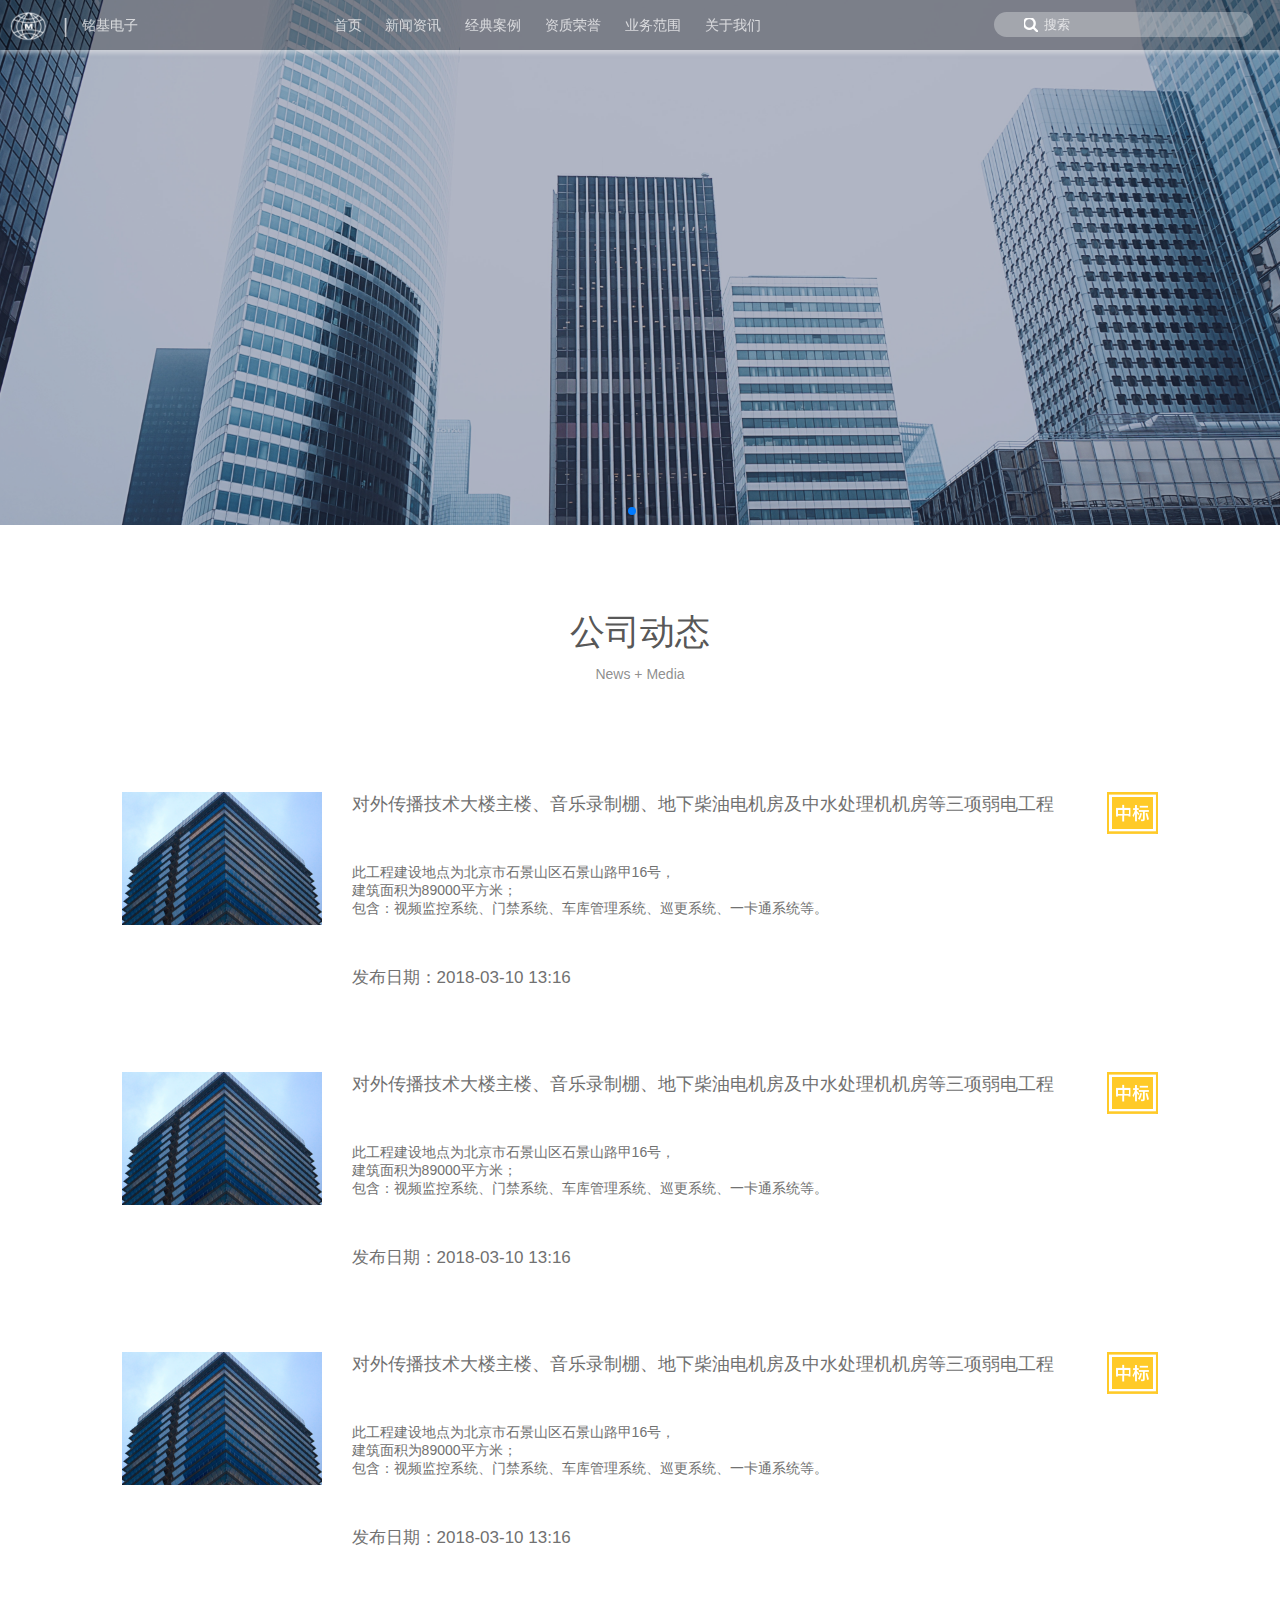
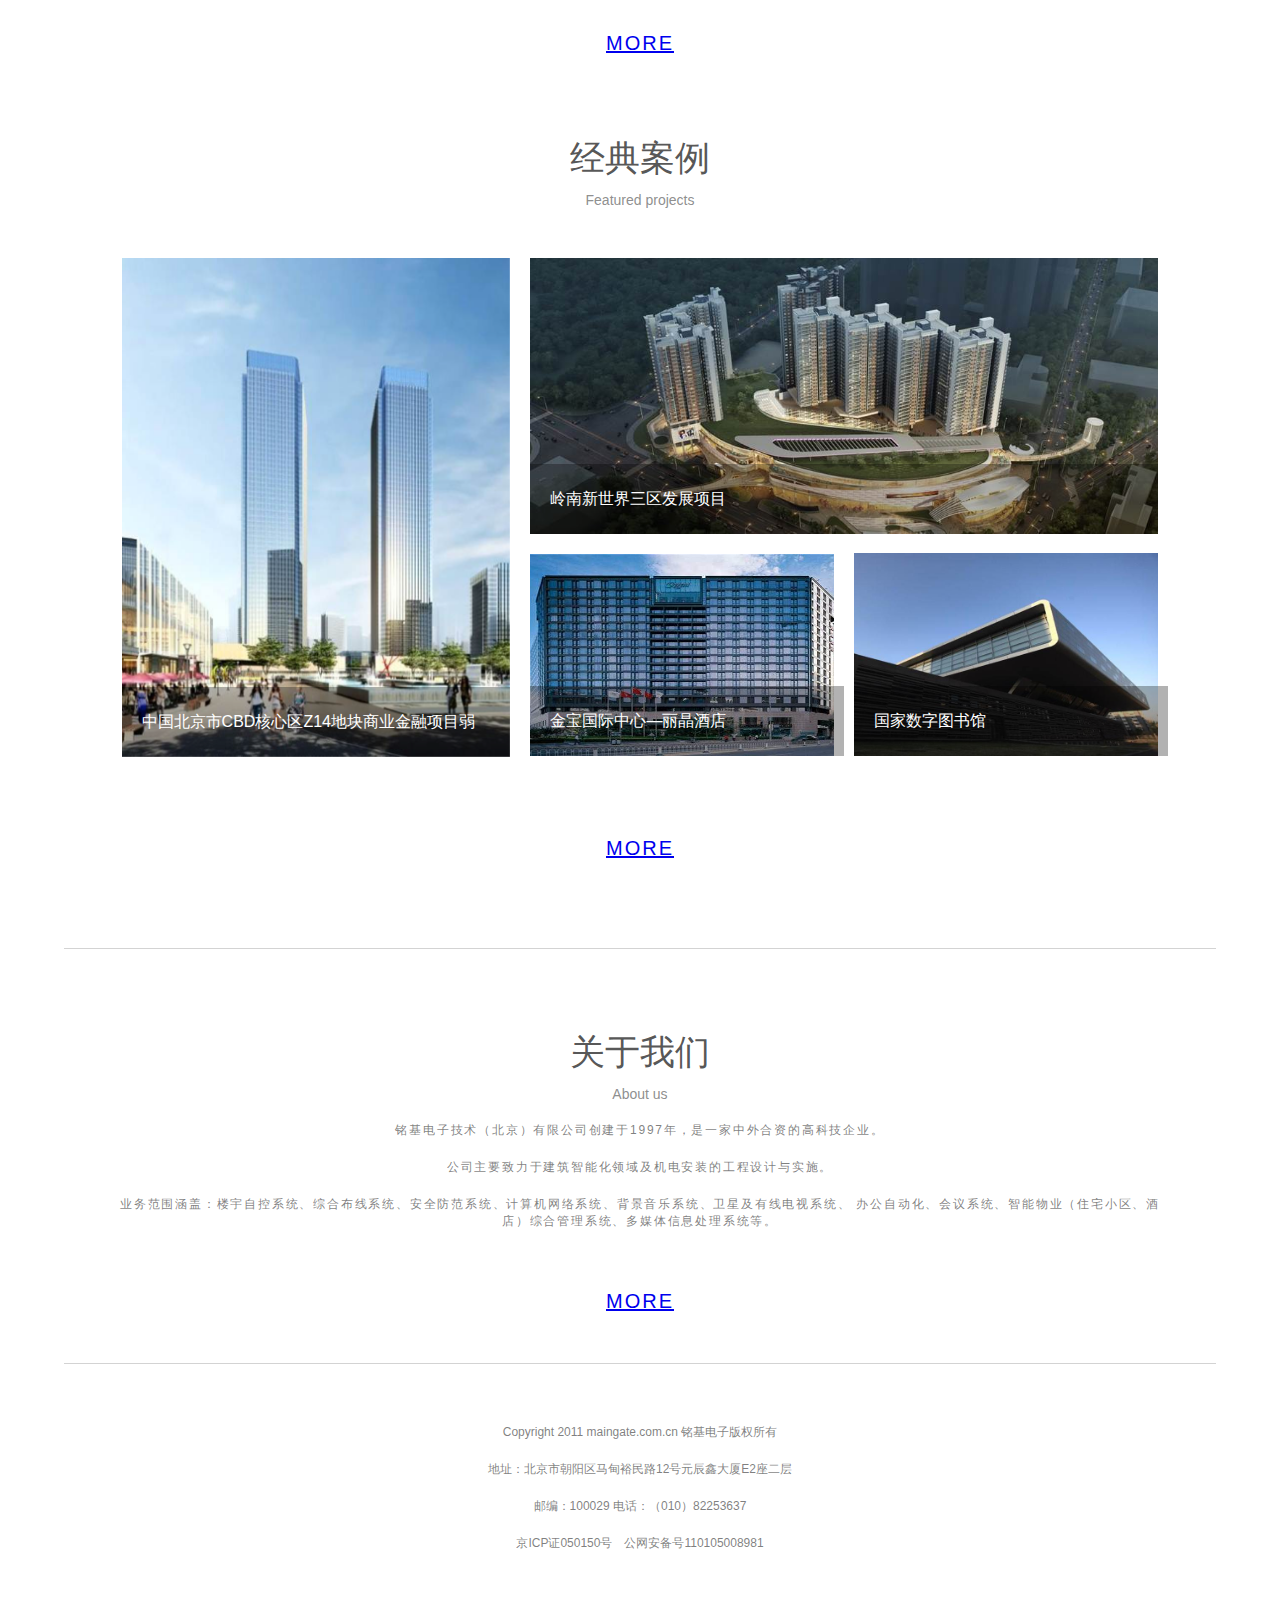
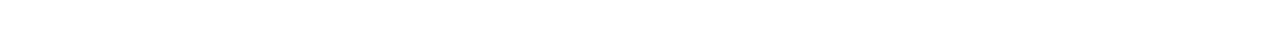
<file: pages/index.html>
<!DOCTYPE html>
<html lang="en">
<head>
    <meta charset="UTF-8">
    <title>铭基电子科技</title>
    <link rel="stylesheet" href="../css/swiper-4.3.3.min.css">
    <link rel="stylesheet" href="../css/header.css">
    <link rel="stylesheet" href="../css/index.css">
    <link rel="stylesheet" href="../css/common.css">
</head>
<body>
<nav class="nav-container header-active" id="header">
    <div class="header-inner">
        <div class="logo">
            <img src="../images/index/logo-white.png" id="logo_white" alt="logo" class="show">
            <img src="../images/index/logo.png" id="logo_color" class="hide" alt="logo">
            <span class="separate-line">|</span>
            <span>铭基电子</span>
        </div>
        <ul class="menu">
            <li class="active"><a href="#">首页</a></li>
            <li><a href="#">新闻资讯</a></li>
            <li><a href="#\">经典案例</a></li>
            <li><a href="#">资质荣誉</a></li>
            <li><a href="#">业务范围</a></li>
            <li><a href="#">关于我们</a></li>
        </ul>
        <div class="search-input">
            <img src="../images/index/search-white.png" alt="搜索">
            <input type="text" placeholder="搜索">
        </div>
    </div>
</nav>

<!--顶部轮播图-->
<div class="swiper-container">
    <div class="swiper-wrapper" id="swiper_wrapper">
        <div class="swiper-slide"><img src="../images/index/banner1.png" alt="banner1"></div>
        <div class="swiper-slide"><img src="../images/index/banner2.png" alt="banner2"></div>
        <!--<div class="swiper-slide">Slide 3</div>-->
    </div>
    <!-- 如果需要分页器 -->
    <div class="swiper-pagination"></div>
</div>

<div class="news-container">
    <div class="index-title margin-top-80">
        <h1>公司动态</h1>
        <p>News + Media</p>
    </div>

    <!--新闻动态-->
    <div class="index-news-content margin-top-60">
        <div class="inner-img"><img src="../images/index/news1.png" alt="公司动态"></div>
        <div class="index-news-inner">
            <p class="inner-title">
                <a href="#">
                    <span>对外传播技术大楼主楼、音乐录制棚、地下柴油电机房及中水处理机机房等三项弱电工程</span>
                </a>
                <img src="../images/index/bidding.png" alt="中标">
            </p>
            <div class="inner-content">
                <p>此工程建设地点为北京市石景山区石景山路甲16号，<br/>建筑面积为89000平方米；<br/>包含：视频监控系统、门禁系统、车库管理系统、巡更系统、一卡通系统等。</p>
            </div>
            <p class="inner-footer">
                <span>发布日期：2018-03-10  13:16</span>
            </p>
        </div>
    </div>
    <div class="index-news-content">
        <a href="#">
            <div class="inner-img"><img src="../images/index/news1.png" alt="公司动态"></div>
            <div class="index-news-inner">
                <p class="inner-title">
                    <a href="#">
                        <span>对外传播技术大楼主楼、音乐录制棚、地下柴油电机房及中水处理机机房等三项弱电工程</span>
                    </a>
                    <img src="../images/index/bidding.png" alt="中标">
                </p>
                <div class="inner-content">
                    <p>此工程建设地点为北京市石景山区石景山路甲16号，<br/>建筑面积为89000平方米；<br/>包含：视频监控系统、门禁系统、车库管理系统、巡更系统、一卡通系统等。</p>
                </div>
                <p class="inner-footer">
                    <span>发布日期：2018-03-10  13:16</span>
                </p>
            </div>
        </a>
    </div>
    <div class="index-news-content">
        <div class="inner-img"><img src="../images/index/news1.png" alt="公司动态"></div>
        <div class="index-news-inner">
            <p class="inner-title">
                <a href="#">
                    <span>对外传播技术大楼主楼、音乐录制棚、地下柴油电机房及中水处理机机房等三项弱电工程</span>
                </a>
                <img src="../images/index/bidding.png" alt="中标">
            </p>
            <div class="inner-content">
                <p>此工程建设地点为北京市石景山区石景山路甲16号，<br/>建筑面积为89000平方米；<br/>包含：视频监控系统、门禁系统、车库管理系统、巡更系统、一卡通系统等。</p>
            </div>
            <p class="inner-footer">
                <span>发布日期：2018-03-10  13:16</span>
            </p>
        </div>
    </div>

    <p class="more"><a href="#">MORE</a></p>

    <!--经典案例-->
    <div class="index-title margin-top-80">
        <h1>经典案例</h1>
        <p>Featured projects</p>
    </div>
    <div class="index-news-content">
        <div class="left-project">
            <img src="../images/index/Z14.png" alt="经典案例">
            <p class="project-bottom">中国北京市CBD核心区Z14地块商业金融项目弱电系统工程</p>
        </div>
        <div class="right-project">
           <div class="img-box">
               <img src="../images/index/新世界三期.jpg" alt="经典案例">
               <p class="project-bottom">岭南新世界三区发展项目</p>
           </div>
           <div class="img-box">
                <div class="half-project">
                    <img src="../images/index/丽晶酒店.jpg" alt="经典案例">
                    <p class="project-bottom">金宝国际中心—丽晶酒店</p>
                </div>
                <div class="half-project padding-left">
                    <img src="../images/index/国家图书馆.jpg" alt="经典案例">
                    <p class="project-bottom">国家数字图书馆</p>
                </div>
           </div>
        </div>
        <p class="more margin-top-80 margin-bottom"><a href="#">MORE</a></p>
    </div>
    <hr class="index-separate-line">

    <!--关于我们-->
    <div class="index-title margin-top-80">
        <h1>关于我们</h1>
        <p>About us</p>
    </div>
    <div class="index-aboutus">
        <p>铭基电子技术（北京）有限公司创建于1997年，是一家中外合资的高科技企业。</p>
        <p>公司主要致力于建筑智能化领域及机电安装的工程设计与实施。</p>
        <p>业务范围涵盖：楼宇自控系统、综合布线系统、安全防范系统、计算机网络系统、背景音乐系统、卫星及有线电视系统、
            办公自动化、会议系统、智能物业（住宅小区、酒店）综合管理系统、多媒体信息处理系统等。 </p>
    </div>
    <p class="more margin-top-60 margin-bottom"><a href="#">MORE</a></p>

    <hr class="index-separate-line ">

    <!--footer-->
    <div class="index-footer margin-top-60 margin-bottom-80">
        <p>Copyright 2011 maingate.com.cn 铭基电子版权所有</p>
        <p>地址：北京市朝阳区马甸裕民路12号元辰鑫大厦E2座二层</p>
        <p>邮编：100029 电话：（010）82253637</p>
        <p>京ICP证050150号　公网安备号110105008981</p>
    </div>
</div>

<script src="../js/jquery.3.1.1.min.js"></script>
<script src="../js/plugins/swiper-4.3.3.min.js"></script>

<script>
  var mySwiper = new Swiper ('.swiper-container', {
    loop: true,
    autoplay: true,//可选选项，自动滑动

    // 如果需要分页器
    pagination: {
      el: '.swiper-pagination',
    },
  })
  function throttle(func, wait, mustRun) {
    var timeout,
      startTime = new Date();

    return function() {
      var context = this,
        args = arguments,
        curTime = new Date();

      clearTimeout(timeout);
      // 如果达到了规定的触发时间间隔，触发 handler
      if(curTime - startTime >= mustRun){
        func.apply(context,args);
        startTime = curTime;
        // 没达到触发间隔，重新设定定时器
      }else{
        timeout = setTimeout(func, wait);
      }
    };
  };
  function realFunc(){
    var fixedDom = $('#header');
    var height = document.getElementById('swiper_wrapper').clientHeight;
    var heightTop = document.documentElement.scrollTop || document.body.scrollTop;
    if (heightTop > height) {
      fixedDom.addClass('white-bck')
      $('#logo_white').addClass('hide')
      $('#logo_white').removeClass('show')
      $('#logo_color').addClass('show')
      $('#logo_color').removeClass('hide')
    } else {
      fixedDom.removeClass('white-bck')
      $('#logo_white').addClass('show')
      $('#logo_white').removeClass('hide')
      $('#logo_color').addClass('hide')
      $('#logo_color').removeClass('show')
    }
  }
  window.addEventListener('scroll',throttle(realFunc, 50, 500));
</script>
</body>
</html>
</file>
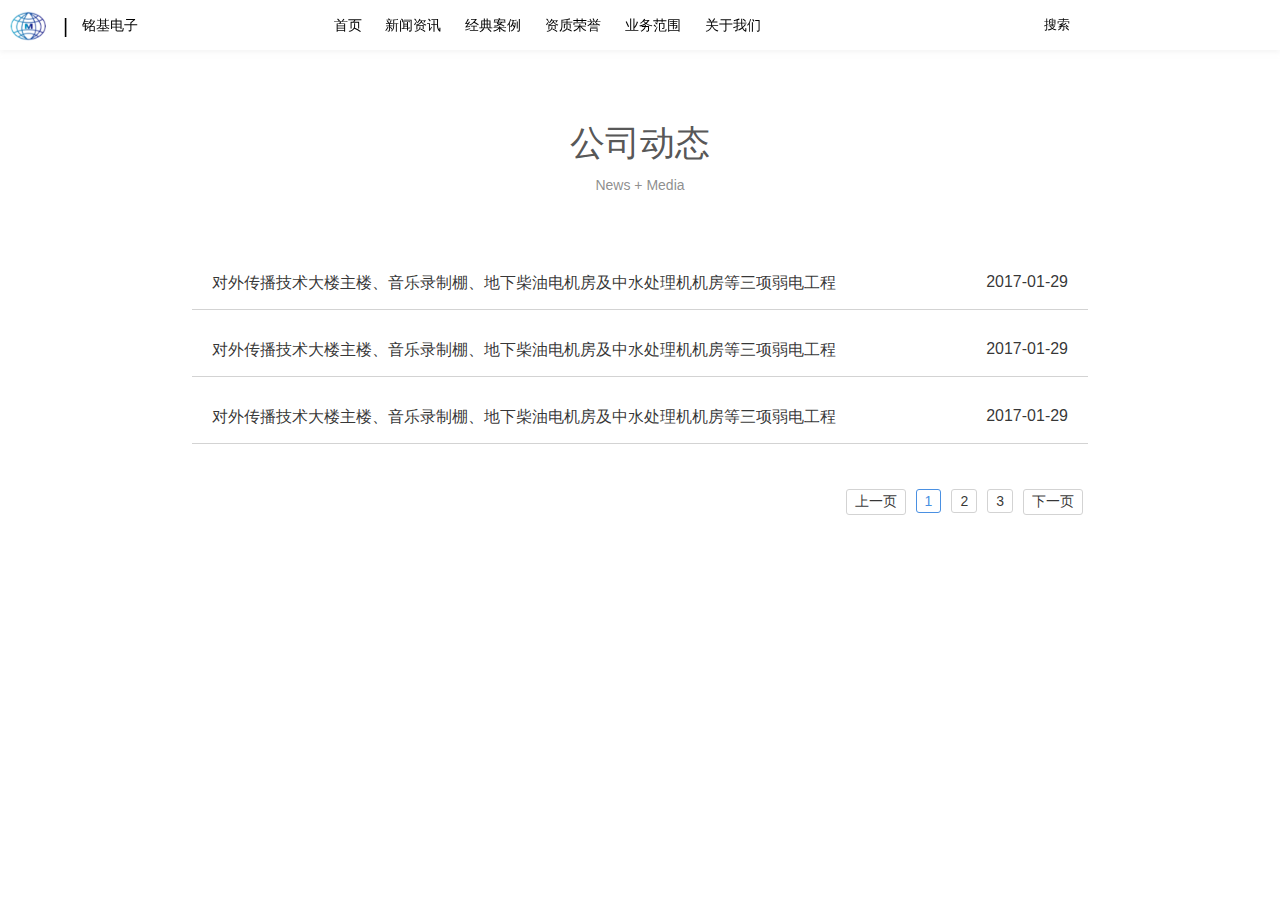
<file: pages/news.html>
<!DOCTYPE html>
<html lang="en">
<head>
    <meta charset="UTF-8">
    <title>明基电子-新闻资讯</title>
    <link rel="stylesheet" href="../css/common.css">
    <link rel="stylesheet" href="../css/news.css">
    <link rel="stylesheet" href="../css/header.css">
</head>
<body>
<nav class="nav-container header-active white-bck" id="header">
    <div class="header-inner">
        <div class="logo">
            <img src="../images/index/logo.png" id="logo_color" alt="logo">
            <span class="separate-line">|</span>
            <span>铭基电子</span>
        </div>
        <ul class="menu">
            <li class="active"><a href="#">首页</a></li>
            <li><a href="#">新闻资讯</a></li>
            <li><a href="#\">经典案例</a></li>
            <li><a href="#">资质荣誉</a></li>
            <li><a href="#">业务范围</a></li>
            <li><a href="#">关于我们</a></li>
        </ul>
        <div class="search-input">
            <img src="../images/index/search-white.png" alt="搜索">
            <input type="text" placeholder="搜索">
        </div>
    </div>
</nav>
<div class="index-title margin-top-120">
    <h1>公司动态</h1>
    <p>News + Media</p>
</div>
<div class="news-table">
    <ul>
        <li class="news-item">
            <a href="show_new.html">对外传播技术大楼主楼、音乐录制棚、地下柴油电机房及中水处理机机房等三项弱电工程</a>
            <span>2017-01-29</span>
        </li>
        <li class="news-item">
            <a href="show_new.html">对外传播技术大楼主楼、音乐录制棚、地下柴油电机房及中水处理机机房等三项弱电工程</a>
            <span>2017-01-29</span>
        </li>
        <li class="news-item">
            <a href="show_new.html">对外传播技术大楼主楼、音乐录制棚、地下柴油电机房及中水处理机机房等三项弱电工程</a>
            <span>2017-01-29</span>
        </li>
    </ul>
    <div id="pagination"></div>
</div>

<script src="../js/jquery.3.1.1.min.js"></script>
<script src="../js/plugins/jqpaginator.min.js"></script>

<script>
  $('#pagination').jqPaginator({
    totalPages: 3,
    visiblePages: 3,
    currentPage: 1,
    prev: '<li class="prev"><a href="javascript:void(0);">上一页</a></li>',
    next: '<li class="next"><a href="javascript:void(0);">下一页</a></li>',
    page: '<li class="page"><a href="javascript:void(0);">{{page}}</a></li>',
    onPageChange: function (num, type) {
      $('#text').html('当前第' + num + '页');
    }
  });
</script>
</body>
</html>
</file>
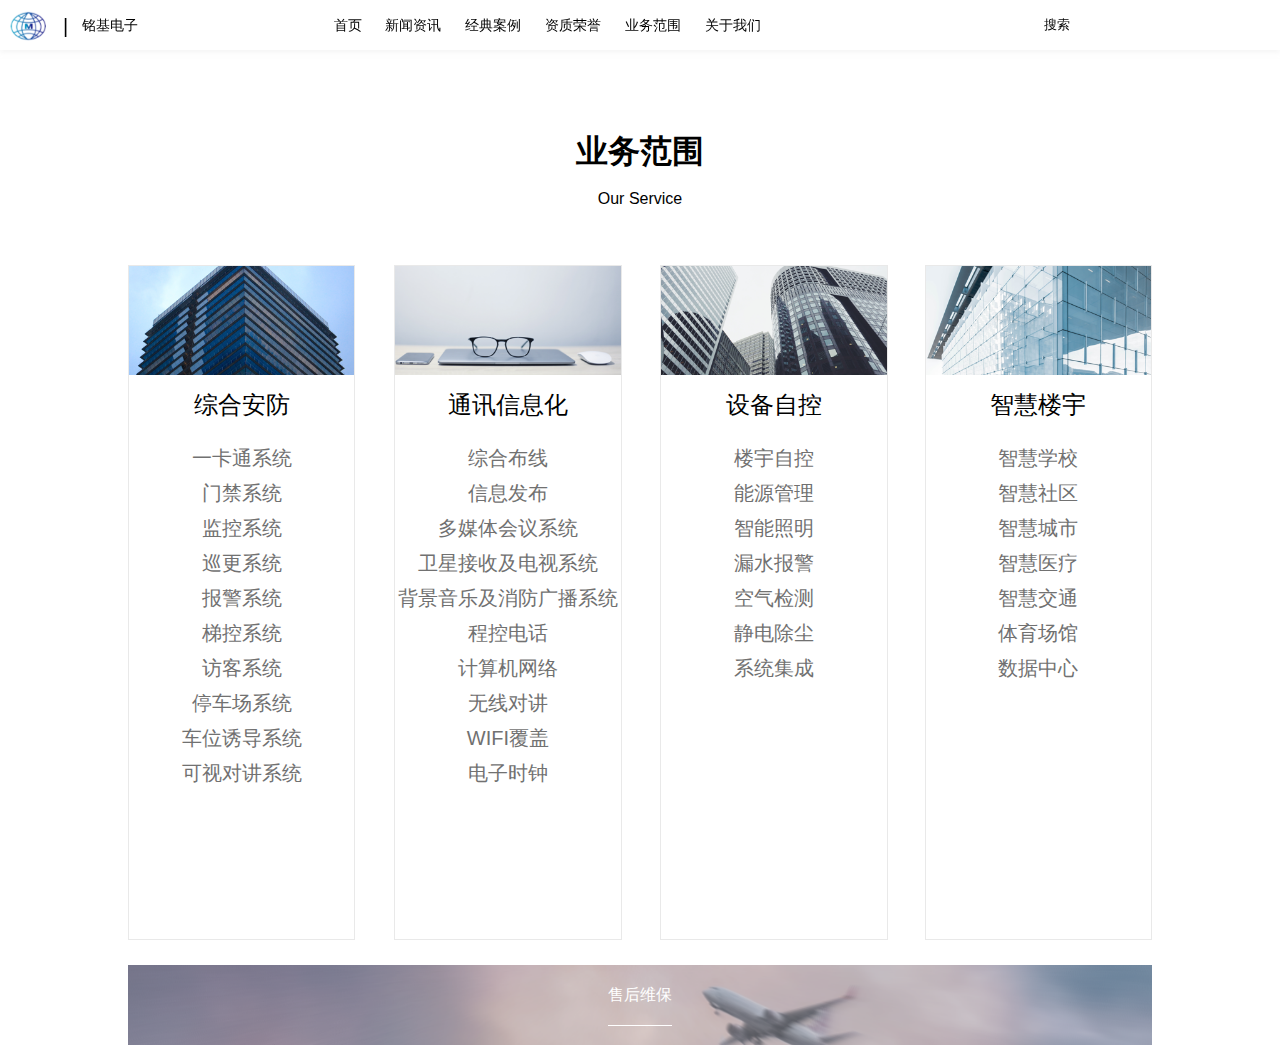
<file: pages/service.html>
<!DOCTYPE html>
<html lang="en">
<head>
    <meta charset="UTF-8">
    <title>铭基电子-业务范围</title>
    <link rel="stylesheet" href="../css/header.css">
    <link rel="stylesheet" href="../css/service.css">
    <link rel="stylesheet" href="../css/common.css">
</head>
<body>
<nav class="nav-container header-active white-bck" id="header">
    <div class="header-inner">
        <div class="logo">
            <img src="../images/index/logo.png" id="logo_color" alt="logo">
            <span class="separate-line">|</span>
            <span>铭基电子</span>
        </div>
        <ul class="menu">
            <li class="active"><a href="#">首页</a></li>
            <li><a href="#">新闻资讯</a></li>
            <li><a href="#">经典案例</a></li>
            <li><a href="#">资质荣誉</a></li>
            <li><a href="#">业务范围</a></li>
            <li><a href="#">关于我们</a></li>
        </ul>
        <div class="search-input">
            <img src="../images/index/search-white.png" alt="搜索">
            <input type="text" placeholder="搜索">
        </div>
    </div>
</nav>

<div class="title1">
    <h1>业务范围</h1>
</div>
<div class="title2">
    <p>Our Service</p>
</div>
<div class="album">
    <div class="imagetxt" id="imagetxt1">
        <img src="../images/index/service_album_1.png">
        <div class="content">
        <p class="imagetitle">综合安防</p>
        <p class="text">
            一卡通系统<br>
            门禁系统<br>
            监控系统<br>
            巡更系统<br>
            报警系统<br>
            梯控系统<br>
            访客系统<br>
            停车场系统<br>
            车位诱导系统<br>
            可视对讲系统<br>
        </p>
        </div>
    </div>
    <div class="imagetxt" id="imagetxt2">
        <img src="../images/index/service_album_2.png">
        <div class="content">
            <p class="imagetitle">通讯信息化</p>
            <p class="text">
                综合布线<br>
                信息发布<br>
                多媒体会议系统<br>
                卫星接收及电视系统<br>
                背景音乐及消防广播系统<br>
                程控电话<br>
                计算机网络<br>
                无线对讲<br>
                WIFI覆盖<br>
                电子时钟<br>
            </p>
        </div>
    </div>
    <div class="imagetxt" id="imagetxt3">
        <img src="../images/index/service_album_3.png">
        <div class="content">
            <p class="imagetitle">设备自控</p>
            <p class="text">
                楼宇自控<br>
                能源管理<br>
                智能照明<br>
                漏水报警<br>
                空气检测<br>
                静电除尘<br>
                系统集成<br>
            </p>
        </div>
    </div>
    <div class="imagetxt" id="imagetxt4">
        <img src="../images/index/service_album_4.png">
        <div class="content">
            <p class="imagetitle">智慧楼宇</p>
            <p class="text">
                智慧学校<br>
                智慧社区<br>
                智慧城市<br>
                智慧医疗<br>
                智慧交通<br>
                体育场馆<br>
                数据中心<br>
            </p>
        </div>
    </div>
</div>
<div class="footer" style="background-image:url(../images/index/service_footer.png)">
    <p>售后维保</p>
</div>
</body>
</html>
</file>
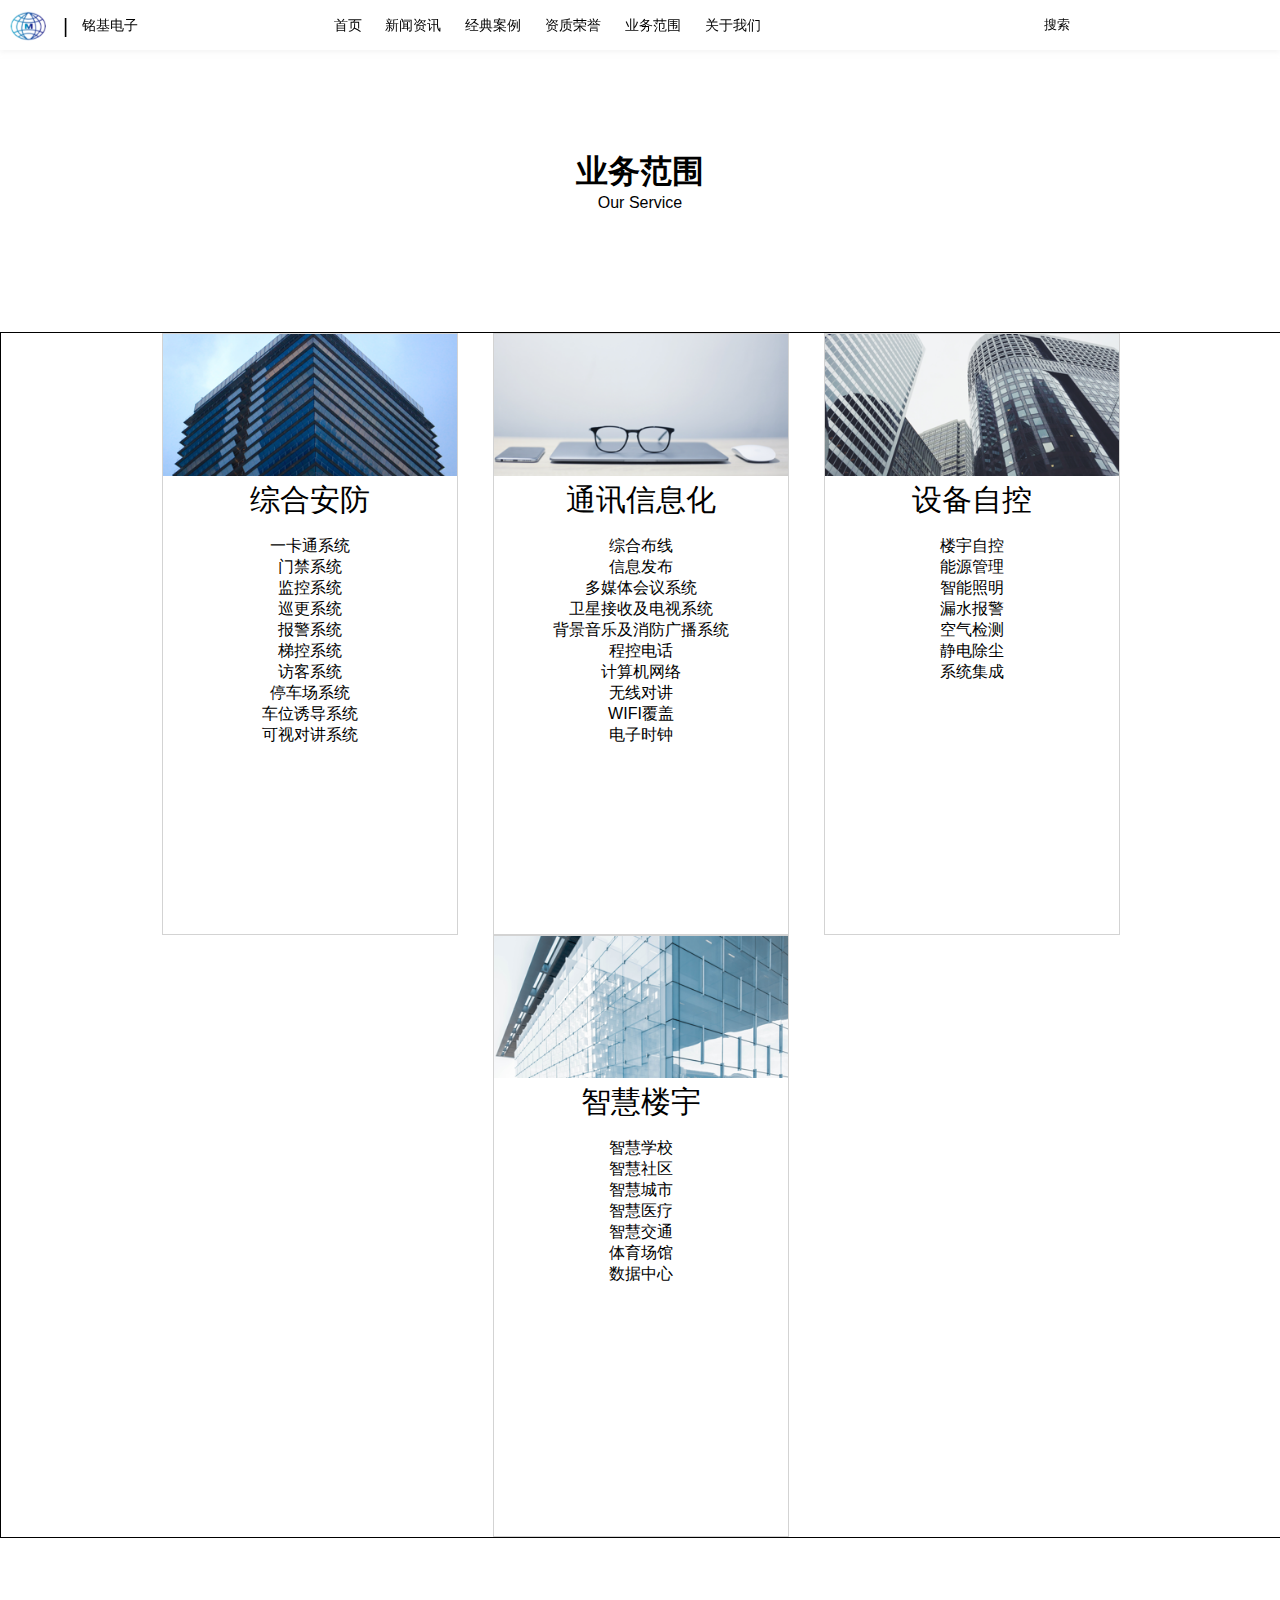
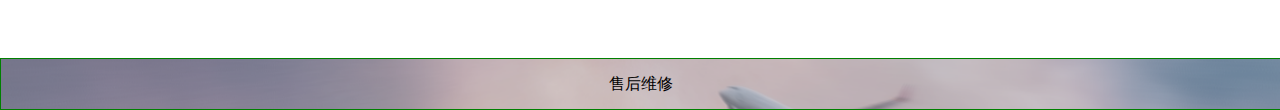
<file: pages/service_chongxinxie.html>
<!DOCTYPE html>
<html lang="en">
<head>
    <meta charset="UTF-8">
    <title>铭基电子-业务范围</title>
    <link rel="stylesheet" href="../css/header.css">
    <link rel="stylesheet" href="../css/service_chongxinxie.css">
    <link rel="stylesheet" href="../css/common.css">
</head>
<body>
<nav class="nav-container header-active white-bck" id="header">
    <div class="header-inner">
        <div class="logo">
            <img src="../images/index/logo.png" id="logo_color" alt="logo">
            <span class="separate-line">|</span>
            <span>铭基电子</span>
        </div>
        <ul class="menu">
            <li class="active"><a href="#">首页</a></li>
            <li><a href="#">新闻资讯</a></li>
            <li><a href="#">经典案例</a></li>
            <li><a href="#">资质荣誉</a></li>
            <li><a href="#">业务范围</a></li>
            <li><a href="#">关于我们</a></li>
        </ul>
        <div class="search-input">
            <img src="../images/index/search-white.png" alt="搜索">
            <input type="text" placeholder="搜索">
        </div>
    </div>
</nav>
<div id="Subject">
    <h1>业务范围</h1>
    <p>Our Service</p>
</div>
<div id="maincontent">
    <div class="content">
        <div class="image">
            <img src="../images/index/service_album_1.png" style="width:100%;">
        </div>
        <div class="text">
            <div class="subtitle">
                综合安防
            </div>
            <div class="text">
                一卡通系统<br>
                门禁系统<br>
                监控系统<br>
                巡更系统<br>
                报警系统<br>
                梯控系统<br>
                访客系统<br>
                停车场系统<br>
                车位诱导系统<br>
                可视对讲系统<br>
            </div>
        </div>
    </div>
    <div class="content">
        <div class="image">
            <img src="../images/index/service_album_2.png" style="width:100%">
        </div>
        <div class="text">
            <div class="subtitle">
                通讯信息化
            </div>
            <div class="text">
                综合布线<br>
                信息发布<br>
                多媒体会议系统<br>
                卫星接收及电视系统<br>
                背景音乐及消防广播系统<br>
                程控电话<br>
                计算机网络<br>
                无线对讲<br>
                WIFI覆盖<br>
                电子时钟<br>
            </div>
        </div>
    </div>
    <div class="content">
        <div class="image">
            <img src="../images/index/service_album_3.png" style="width:100%">
        </div>
        <div class="text">
            <div class="subtitle">
                设备自控
            </div>
            <div class="text">
                楼宇自控<br>
                能源管理<br>
                智能照明<br>
                漏水报警<br>
                空气检测<br>
                静电除尘<br>
                系统集成<br>
            </div>
        </div>
    </div>
    <div class="content">
        <div class="image">
            <img src="../images/index/service_album_4.png" style="width:100%">
        </div>
        <div class="text">
            <div class="subtitle">
                智慧楼宇
            </div>
            <div class="text">
                智慧学校<br>
                智慧社区<br>
                智慧城市<br>
                智慧医疗<br>
                智慧交通<br>
                体育场馆<br>
                数据中心<br>
            </div>
        </div>
    </div>
</div>
<div id="footer">
    售后维修
</div>
</body>
</html>
</file>
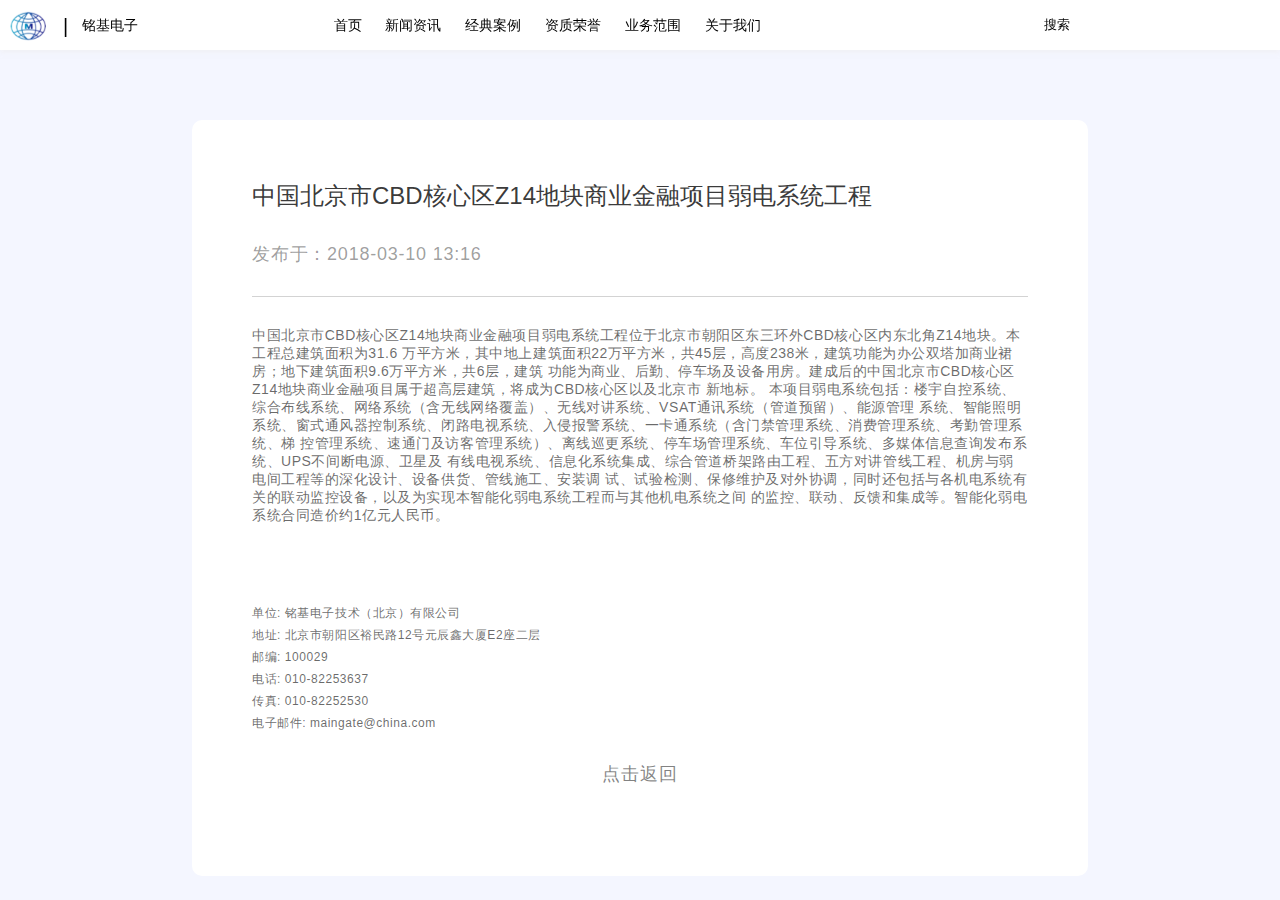
<file: pages/show_new.html>
<!DOCTYPE html>
<html lang="en">
<head>
    <meta charset="UTF-8">
    <title>明基电子-新闻资讯</title>
    <link rel="stylesheet" href="../css/header.css">
    <link rel="stylesheet" href="../css/common.css">
    <link rel="stylesheet" href="../css/news.css">
</head>
<body>
<nav class="nav-container header-active white-bck" id="header">
    <div class="header-inner">
        <div class="logo">
            <img src="../images/index/logo.png" id="logo_color" alt="logo">
            <span class="separate-line">|</span>
            <span>铭基电子</span>
        </div>
        <ul class="menu">
            <li class="active"><a href="#">首页</a></li>
            <li><a href="#">新闻资讯</a></li>
            <li><a href="#">经典案例</a></li>
            <li><a href="#">资质荣誉</a></li>
            <li><a href="#">业务范围</a></li>
            <li><a href="#">关于我们</a></li>
        </ul>
        <div class="search-input">
            <img src="../images/index/search-white.png" alt="搜索">
            <input type="text" placeholder="搜索">
        </div>
    </div>
</nav>
<div class="show-news-container">
    <div class="show-inner-box">
        <h1>中国北京市CBD核心区Z14地块商业金融项目弱电系统工程</h1>
        <p>发布于：2018-03-10  13:16</p>
        <hr class="index-separate-line">
        <div class="show-news-content">
            中国北京市CBD核心区Z14地块商业金融项目弱电系统工程位于北京市朝阳区东三环外CBD核心区内东北角Z14地块。本工程总建筑面积为31.6
            万平方米，其中地上建筑面积22万平方米，共45层，高度238米，建筑功能为办公双塔加商业裙房；地下建筑面积9.6万平方米，共6层，建筑
            功能为商业、后勤、停车场及设备用房。建成后的中国北京市CBD核心区Z14地块商业金融项目属于超高层建筑，将成为CBD核心区以及北京市
            新地标。

            本项目弱电系统包括：楼宇自控系统、综合布线系统、网络系统（含无线网络覆盖）、无线对讲系统、VSAT通讯系统（管道预留）、能源管理
            系统、智能照明系统、窗式通风器控制系统、闭路电视系统、入侵报警系统、一卡通系统（含门禁管理系统、消费管理系统、考勤管理系统、梯
            控管理系统、速通门及访客管理系统）、离线巡更系统、停车场管理系统、车位引导系统、多媒体信息查询发布系统、UPS不间断电源、卫星及
            有线电视系统、信息化系统集成、综合管道桥架路由工程、五方对讲管线工程、机房与弱电间工程等的深化设计、设备供货、管线施工、安装调
            试、试验检测、保修维护及对外协调，同时还包括与各机电系统有关的联动监控设备，以及为实现本智能化弱电系统工程而与其他机电系统之间
            的监控、联动、反馈和集成等。智能化弱电系统合同造价约1亿元人民币。
        </div>
        <div class="show-news-footer margin-top-80">
            <p>单位: 铭基电子技术（北京）有限公司</p>
            <p>地址: 北京市朝阳区裕民路12号元辰鑫大厦E2座二层</p>
            <p>邮编: 100029</p>
            <p>电话: 010-82253637</p>
            <p>传真: 010-82252530</p>
            <p>电子邮件: maingate@china.com</p>
        </div>
        <p class="back"><a href="news.html">点击返回</a></p>
    </div>
</div>
</body>
</html>
</file>
<file: css/header.css>
.nav-container {
    width: 100%;
    background: #fff;
    height: 50px;
    line-height: 50px;
    font-size: 14px;
    position: fixed;
    top: 0;
    z-index: 9999;
    font-weight: 300;
    box-shadow: 0 3px 4px 0 rgba(240,240,240,0.50);
}

.header-active {
    color: rgba(255, 255, 255, 0.7);
    background: rgba(0, 0, 0, 0.3);
}

.header-inner {
    width: 100%;
    max-width: 1266px;
    margin: 0 auto;
    position: relative;
}

.logo, .menu, .search-input {
    display: inline-block;
    height: 100%;
    line-height: inherit;
}

.logo img {
    height: 30px;
    vertical-align: middle;
}

.separate-line {
    font-size: 20px;
    vertical-align: middle;
    margin: 0 10px;
}

.menu {
    width: 50%;
    position: absolute;
    left: 50%;
    transform: translateX(-50%);
    list-style: none;
    margin: 0;
    padding: 0;
}

.menu li {
    display: inline-block;
    margin: 0 30px;
}

.menu li a{
    color: inherit;
    text-decoration: none;
}

.header-inner .menu li a:hover{
    color: #fff;
}

.white-bck .header-inner .menu li a:hover {
    color: #000;
    font-weight: 400;
}

.white-bck .header-inner .active {
    color: #000;
}

.search-input {
    float: right;
    position: relative;
    margin: 12px 20px 0 0;
    height: 25px;
    line-height: 25px;
    background: rgba(255, 255, 255, 0.3);
    /*box-sizing: border-box;*/
    padding: 0 30px;
    border-radius: 50px;
}

.search-input img {
    vertical-align: middle;
}

.search-input input {
    border: none;
    background: transparent;
    color: inherit;
    outline:none;
}

.search-input input::-webkit-input-placeholder {
    color: inherit;
    font-weight: 300;
}

.white-bck {
    background: #fff;
    color: rgba(0, 0, 0, 1);
}

.hide {
    display: none;
}

.show {
    display: inline-block;
}

@media screen and (min-width: 768px) {
    .nav-container {
        height: 50px;
        line-height: 50px;
    }

    .menu li {
        margin: 0 10px;
    }

    .search-input {
        margin: 12px 20px 0 0;
        height: 25px;
        line-height: 25px;
    }
}

@media screen and (min-width: 1300px) {
    .nav-container {
        height: 50px;
        line-height: 50px;
    }

    .menu li {
        margin: 0 25px;
    }

    .search-input {
        margin: 12px 20px 0 0;
        height: 25px;
        line-height: 25px;
    }
}

@media screen and (min-width: 1500px) {
    .nav-container {
        height: 70px;
        line-height: 70px;
    }

    .search-input {
        margin: 20px 0 0 0;
        height: 30px;
        line-height: 30px;
    }
}
</file>
<file: css/common.css>
body, html, p, ul, li, h1, h2, h3 {
    margin: 0;
    padding: 0;
    font-family: "PingFang SC", "Microsoft Yahei", Simsun, sans-serif;
}

/*大标题*/
.index-title {
    width: 100%;
    text-align: center;

}

.index-title h1 {
    font-size: 35px;
    color: rgba(42, 42, 42, 0.8);
    font-weight: 300;
    margin: 10px 0;
}

.index-title p {
    font-size: 14px;
    color: rgba(113, 113, 113, 0.8);
    margin: 0;
}

/******大标题结束******/

/*分页样式*/

#pagination {
    text-align: right;
    margin-top: 40px;
}

#pagination li {
    display: inline-block;
    padding: 3px 8px;
    border: 1px solid #d3d3d3;
    margin: 5px;
    color: rgba(0, 0, 0, 0.8);
    font-size: 14px;
    cursor: pointer;
    border-radius: 3px;
}

#pagination li a {
    text-decoration: none;
    color: inherit;
}

#pagination .active {
    color: #4A90E2!important;
    border: 1px solid #4A90E2!important;
}

/*分页样式完毕*/

.index-separate-line {
    border: none;
    border-top: 1px solid #d3d3d3;
}

.margin-top-60 {
    margin-top: 60px;
}

.margin-top-80 {
    margin-top: 80px!important;
}

.margin-top-120 {
    margin-top: 120px!important;
}

.margin-bottom-80 {
    margin-bottom: 80px!important;
}

.margin-bottom-50 {
    margin-bottom: 50px!important;
}
</file>
<file: css/news.css>
ul, li {
    list-style: none;
}

.news-table {
    width:70%;
    margin: 50px auto;
    max-width: 1350px;
    font-size: 16px;
    color: rgba(0, 0, 0, 0.8);
}

.news-item {
    border-bottom: 1px solid #d3d3d3;
    padding: 30px 20px 15px 20px;
    box-sizing: border-box;
}

.news-item span {
    float: right;
}

.news-item a {
    text-decoration: none;
    color: inherit;
}

.news-item a:hover {
    color: #4A90E2;
}

.show-news-container {
    width: 100%;
    background: #F4F6FF;
    min-height: 100vh;
    padding-top: 120px;
    box-sizing: border-box;
    -moz-user-select: none;
    -webkit-user-select:none;
    -ms-user-select:none;
    user-select:none;
}

.show-inner-box {
    width: 70%;
    margin: 0 auto;
    background: #ffffff;
    border-radius: 10px;
    min-height: 70vh;
    padding: 60px;
    box-sizing: border-box;
}

.show-inner-box h1 {
    font-size: 24px;
    font-weight: 500;
    color: rgba(5, 5, 5, 0.8);
}

.show-inner-box p {
    margin: 30px 0;
    font-size: 18px;
    color: rgba(5, 5, 5, 0.4);
    letter-spacing: 0.77px;
}

.show-news-content {
    font-size: 14px;
    color: rgba(5, 5, 5, 0.6);
    letter-spacing: 0.54px;
    margin-top: 30px;
}

.show-news-content p {
    font-size: inherit;
    color: inherit;
}

.show-news-content img {
    width: 25%;
    max-width: 240px;
    box-sizing: border-box;
    padding-right: 20px;
}

.show-news-footer p {
    font-size: 12px;
    color: rgba(5, 5, 5, 0.6);
    letter-spacing: 0.54px;
    margin: 5px 0;
}

.back {
    text-align: center;
    font-size: 20px;
    letter-spacing: 0.77px;
}

.back a {
    color: rgba(5, 5, 5, 0.5);
    text-decoration: none;
}

.back a:hover {
    color: #4A90E2;
}
</file>
<file: css/service.css>
body
{
    width:100%;
    margin:0
}
.title1
{
    margin-top:130px;
    height:50px;
    text-align:center;
}

.title2
{
    margin-top:10px;
    text-align:center;
}

.album
{
    margin:57px auto 25px;
    width:80%;
    height:675px;
    position:relative;
}
.imagetxt
{
    display:inline-block;
    width:22%;
    height:673px;
    text-align:center;
    vertical-align:top;
    border:1px solid #E9E9E9;
    position:absolute;
}

#imagetxt1
{
    left:0%;
}
#imagetxt2
{
    left:26%;
}

#imagetxt3
{
    left:52%;
}

#imagetxt4
{
    right:0%;
}

.imagetxt img
{
    width:100%;
}

.content
{
    text-align:center;
}
.imagetitle
{
    font-size:24px;
    color:#000000;
    margin:10px auto 20px;
}

.text
{
    list-style:none;
    font-size:20px;
    color:#717171;
    line-height:35px;
}

.footer
{
    text-align:center;
    line-height:60px;
    width:80%;
    height:80px;
    margin:0 auto;
    color:white;
    size:24px;
    background-size:100% 100%;
}

.footer p
{
    display:inline-block;
    border-bottom:1px solid white;
}
</file>
<file: css/service_chongxinxie.css>
body
{
    width:100%;
    height:100%;
    margin:0
}

#Subject
{
    width:100%;
    height:20%;
    margin-top:150px;
    text-align:center;
}


#maincontent
{
    width:100%;
    height:50%;
    border:1px solid black;
    /*overflow:hidden;*/
    margin:120px auto;
    text-align:center;
}

.content
{
    width:23%;
    height:600px;
    border:1px solid lightgrey;
    margin:0 15px;
    display:inline-block;
    text-align:center;
    vertical-align:top;
}

.subtitle{
    font-size:30px;
    margin-bottom: 15px;
}

#footer
{
    width:100%;
    height:50px;
    line-height:50px;
    border:1px solid green;
    text-align:center;
    vertical-align: middle;
    background-image: url("../images/index/service_footer.png");
    background-size:100% 100px;
}
</file>
<file: css/index.css>
.swiper-container, .swiper-container img {
    width: 100%;
}

.news-container {
    width: 90%;
    max-width: 1390px;
    margin: 0 auto;
}

.index-news-content {
    font-size: 0;
    padding: 50px 5% 30px;
}

.index-news-content .inner-img {
    width: 200px;
    height: 200px;
    overflow: hidden;
    display: inline-block;
    vertical-align: middle;
}
.inner-img img{
    width: 200px;
}

.index-news-inner {
    width: calc(100% - 200px);
    height: 200px;
    display: inline-block;
    vertical-align: middle;
    box-sizing: border-box;
    padding-left: 30px;
}

.index-news-inner, .inner-title a {
    font-size: 18px;
    font-weight: 500;
    color: #717171;
    text-align:justify;
    text-decoration: none;
}

.inner-title a:hover {
    color: #4A90E2;
}

.index-news-inner .inner-content {
    font-size: 14px;
    font-weight: 300;
    color: #717171;
    height: 150px;
}

.inner-content p {
    position: relative;
    top: 50%;
    transform: translateY(-50%);
}

.index-news-inner .inner-footer {
    font-size: 17px;
    font-weight: 300;
    color: #717171;
}

.inner-footer .read {
    float: right;
    font-size: 18px;
    color: #4A90E2;
}

.inner-title img {
    float: right;
}

.inner-title a, .inner-title img {
    vertical-align: middle;
}

.more {
    font-size: 20px;
    color: #4A90E2;
    letter-spacing: 2px;
    text-align: center;
    margin: 50px;
}

.left-project {
    position: relative;
    width: 37.5%;
    display: inline-block;
    vertical-align: middle;
}

.left-project img {
    width: 100%;
}

.project-bottom {
    width: 100%;
    height: 70px;
    line-height: 70px;
    position: absolute;
    bottom: 0;
    background: rgba(0, 0, 0, 0.3);
    color: #fff;
    font-size: 16px;
    padding: 0 20px;
    box-sizing: border-box;
}

.right-project {
    width: 62.5%;
    display: inline-block;
    box-sizing: border-box;
    padding-left: 20px;
    vertical-align: middle;
}

.right-project img {
    width: 100%;
}

.img-box, .half-project {
    position: relative;
}

.half-project {
    width: 50%;
    display: inline-block;
    padding: 20px 10px 0 0;
    box-sizing: border-box;
}

.padding-left {
    padding: 0 0 0 10px;
}

.index-aboutus {
    text-align: center;
    max-width: 1050px;
    margin: 0 auto;
    font-size: 12px;
    color: rgba(42, 42, 42, 0.6);
    letter-spacing: 1.8px;
}

.index-aboutus p {
    margin: 20px 0;
}

.index-footer {
    width: 100%;
    text-align: center;
    font-size: 12px;
}

.index-footer p {
    margin: 20px 0;
    color: rgba(42, 42, 42, 0.6);
}

@media screen and (min-width: 1300px) {
    .index-aboutus {
        font-size: 14px;
    }

    .index-footer {
        font-size: 14px;
    }
}
</file>
